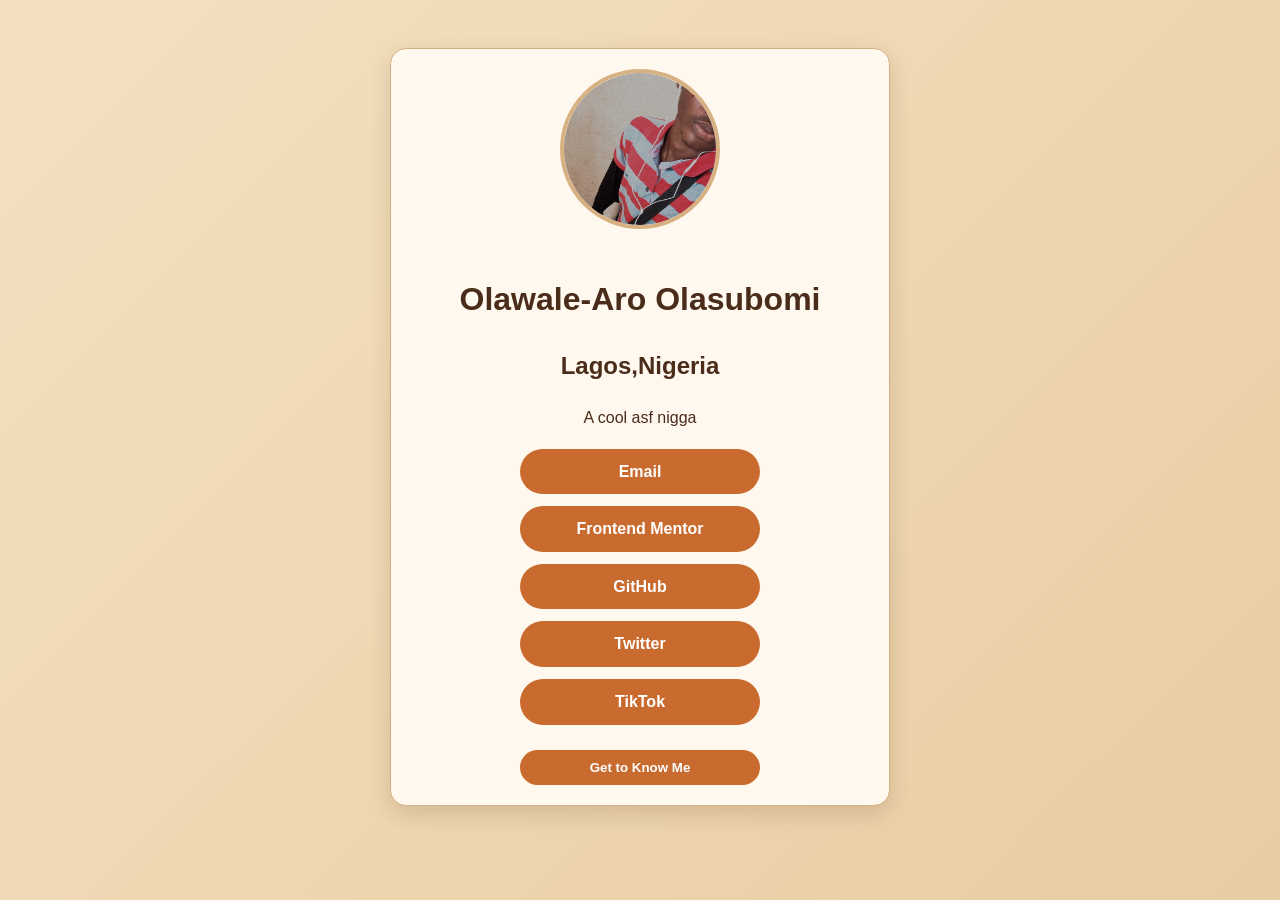
<file: index.html>
<!DOCTYPE html>
<html lang="en">
<head>
    <meta charset="UTF-8">
    <meta name="viewport" content="width=device-width, initial-scale=1.0">
    <title>Home Page</title>

    <link rel="stylesheet" href="style.css">

    <link rel="icon" type="image/png" href="images/favicon.png">

</head>
<body>
    <main class="profile-card">
    
<img src="images/profilepicture.jpg" alt="Profile Picture" class="profile-image" height="200" >

<h1 class="profile-name">Olawale-Aro Olasubomi</h1>
<h2 class="profile-location">
    Lagos,Nigeria
</h2>
<p class="profile-bio">
A cool asf nigga
</p>
    <div class="profile-links">
        <a href="mailto:arolawale@gmail.com">Email</a>
    
        <a href="https://www.frontendmentor.io/profile/aroolasubomi-cmd">Frontend Mentor</a>
    


    <a href="https://www.github.com/aroolasubomi-cmd">
GitHub
    </a>

    <a href="https://x.com/Moxxyg0tcrazy">
Twitter
    </a>

    <a href="https://www.tiktok.com/@moxxy_001">
TikTok
    </a>
</div>
<br>
<a href="about.html">
    <button class="about-button">Get to Know Me</button>
</a>
    </main>
</body>
</html>
</file>
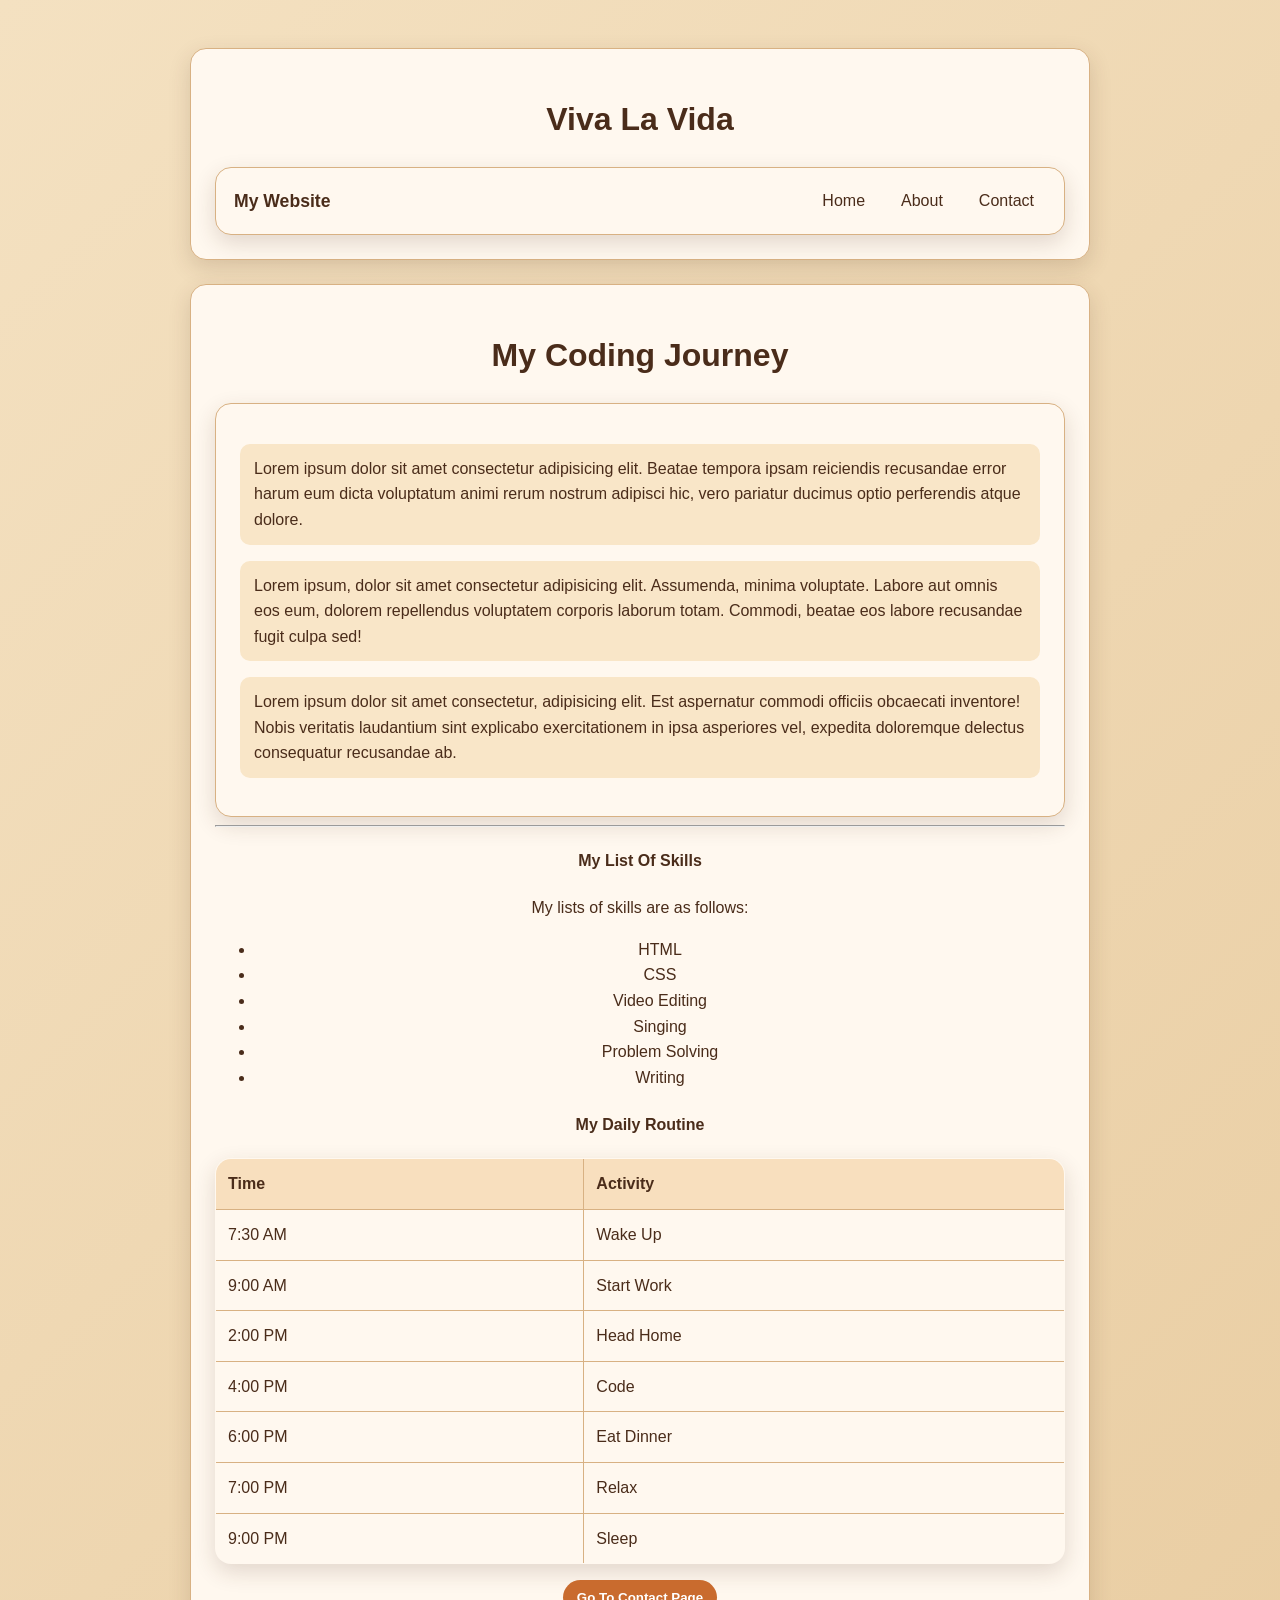
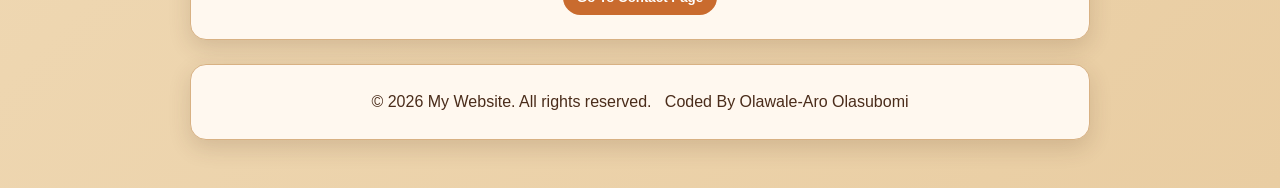
<file: about.html>
<!DOCTYPE html>
<html lang="en">
<head>
    <meta charset="UTF-8">
    <meta name="viewport" content="width=device-width, initial-scale=1.0">
    <title>My Coding Journey</title>

    <link rel="stylesheet" href="style.css">

<link rel="icon" type="image/png" href="images/favicon.png">

</head>
<body>

    <header>
        <h1>Viva La Vida</h1>
        <nav class="navbar">
            <div class="logo"> My Website</div>
           <ul class="nav-links">
                <li><a href="index.html">Home</a></li>
                <li><a href="about.html">About</a></li>
                <li><a href="contact.html">Contact</a></li>
              </ul>
        </nav>
    </header>
    <main>
        <h1 class="header">My Coding Journey</h1>
<div class="about">

<p>
    Lorem ipsum dolor sit amet consectetur adipisicing elit. Beatae tempora ipsam reiciendis recusandae error harum eum dicta voluptatum animi rerum nostrum adipisci hic, vero pariatur ducimus optio perferendis atque dolore.
</p>

<p>
    Lorem ipsum, dolor sit amet consectetur adipisicing elit. Assumenda, minima voluptate. Labore aut omnis eos eum, dolorem repellendus voluptatem corporis laborum totam. Commodi, beatae eos labore recusandae fugit culpa sed!
</p>

<p>
    Lorem ipsum dolor sit amet consectetur, adipisicing elit. Est aspernatur commodi officiis obcaecati inventore! Nobis veritatis laudantium sint explicabo exercitationem in ipsa asperiores vel, expedita doloremque delectus consequatur recusandae ab.
</p>

</div>

<hr>

<h4 class="list">
    My List Of Skills
</h4>

<p class="list-paragraph">
My lists of skills are as follows:</p>

<ul>
    <li>HTML</li>
    <li>CSS</li>
    <li>Video Editing</li>
    <li>
        Singing
    </li>
    <li>
Problem Solving
    </li>
    <li>
        Writing
    </li>
</ul>

<h4>My Daily Routine</h4>

<table>
    <tr>
        <th>Time</th>
        <th>Activity</th>
    </tr>
    <tr>
        <td>7:30 AM</td>
        <td>Wake Up</td>
    </tr>
    <tr>
        <td>9:00 AM</td>
        <td>Start Work</td>
    </tr>
    <tr>
        <td>2:00 PM</td>
        <td>Head Home </td>
    </tr>
    <tr>
        <td>4:00 PM</td>
        <td>Code</td>
    </tr>
<tr>
    <td>6:00 PM</td>
    <td>Eat Dinner</td>
</tr>


    <td>7:00 PM</td>
    <td>Relax</td>

    <tr>
        <td>9:00 PM</td>
        <td>Sleep</td>
    </tr>
</table>
<button class="contact-button">
    <a href="contact.html">Go To Contact Page</a>
</button>
    </main>

    <footer>
        <p>&copy; 2026 My Website. All rights reserved. &nbsp;&nbsp;Coded By Olawale-Aro Olasubomi</p>

    </footer>
</body>
</html>
</file>
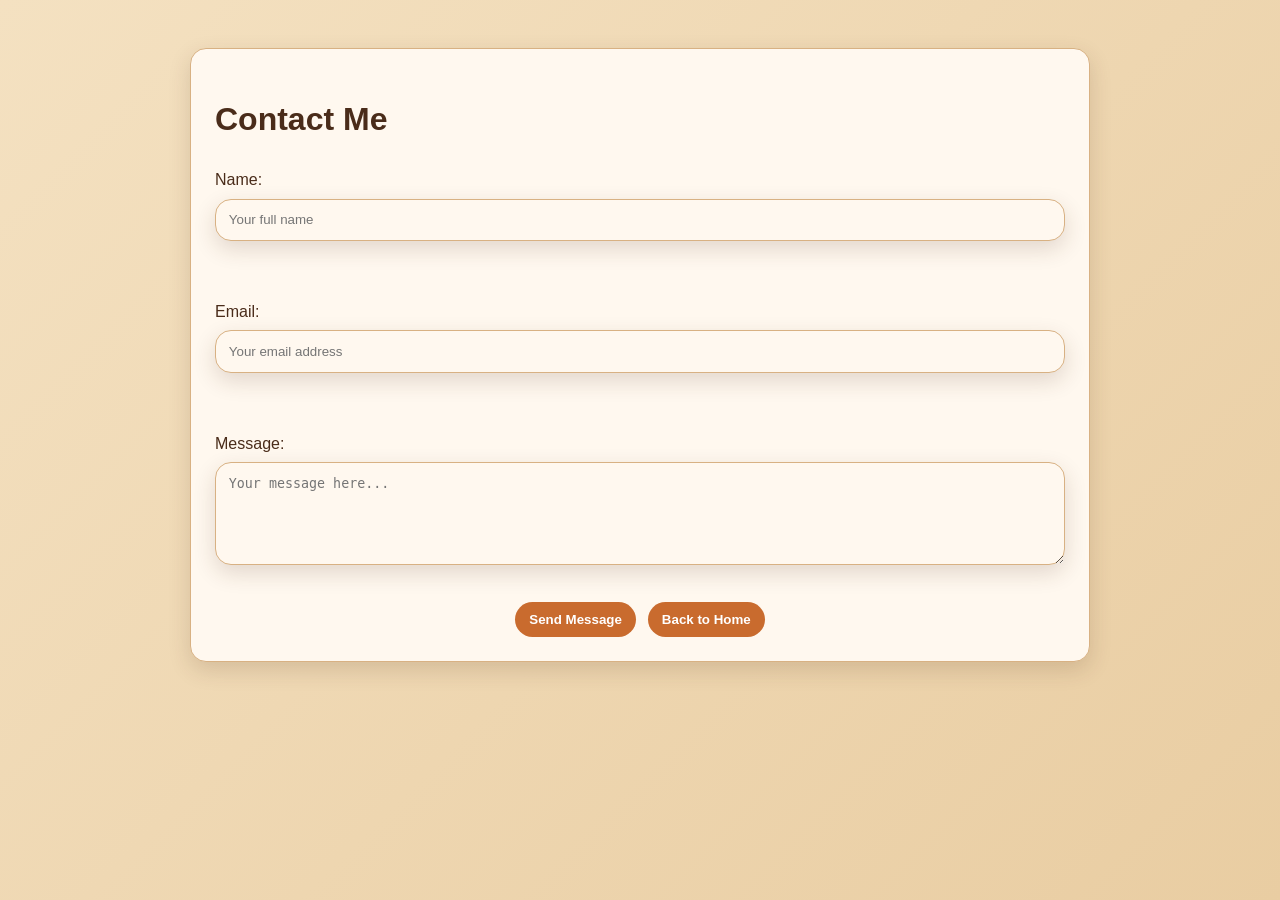
<file: contact.html>
<!DOCTYPE html>
<html lang="en">
<head>
    <meta charset="UTF-8">
    <meta name="viewport" content="width=device-width, initial-scale=1.0">
    <title>Contact</title>

    <link rel="stylesheet" href="style.css">

    <link rel="icon" type="image/png" href="images/favicon.png">

</head>
<body>

    <main class="contact-form">
        <h1 class="contact-header">Contact Me</h1>
        <form action="submit_form.php" method="POST">

           <div>
            <label for="name">Name:</label>
            <input type="text" id="name" name="name" required placeholder="Your full name">
           </div> 
<br>
           <div>
<label for="email">Email:</label>
            <input type="email" id="email" name="email" required placeholder="Your email address">
           </div>
        <br>    
<div>
<label for="message">Message:</label>
            <textarea id="message" name="message" rows="5" required placeholder="Your message here..."></textarea>
</div>
        
<div class="contact-actions">
    <button type="submit">Send Message</button>
    <button class="back-button">
        <a href="index.html">Back to Home</a>
    </button>
</div>
        </form>
    </main>
    
</body>
</html>
</file>
<file: style.css>
:root {
    --bg-color: #f4e1c1;
    --text-color: #4a2c1a;
    --accent-color: #c96b2e;
    --accent-dark: #8b3f15;
    --surface-color: #fff8ef;
    --border-color: #d8b183;
    --shadow-color: rgba(74, 44, 26, 0.16);
}

* {
    box-sizing: border-box;
}

body {
    margin: 0;
    min-height: 100vh;
    font-family: Arial, sans-serif;
    background: linear-gradient(135deg, var(--bg-color), #e9cda2);
    color: var(--text-color);
    padding: 24px;
    line-height: 1.6;
    width: 100%;
}

body,
main,
header,
footer,
.profile-card,
.contact-form,
.about,
nav,
table,
form,
input,
textarea {
    color: var(--text-color);
}

main,
header,
footer,
.profile-card,
.contact-form {
    padding: 24px;
    margin: 24px auto;
    max-width: 900px;
    width: 100%;
}

main,
header,
footer,
.profile-card,
.contact-form,
.about,
nav,
table,
form,
input,
textarea {
    background-color: var(--surface-color);
    border: 1px solid var(--border-color);
    border-radius: 16px;
    box-shadow: 0 8px 22px var(--shadow-color);
}

h1,
h2,
h3,
h4,
p,
li,
label {
    color: var(--text-color);
}

body > * {
    text-align: center;
}

header,
nav,
footer {
    text-align: center;
}

.navbar {
    display: flex;
    justify-content: space-between;
    align-items: center;
    gap: 16px;
    padding: 12px 18px;
    flex-wrap: wrap;
}

.logo {
    font-weight: 700;
    font-size: 1.1rem;
}

.nav-links {
    display: flex;
    gap: 12px;
    list-style: none;
    padding: 0;
    margin: 0;
    flex-wrap: wrap;
    justify-content: center;
}

.nav-links a {
    display: inline-block;
    padding: 8px 12px;
    border-radius: 999px;
    color: var(--text-color);
    text-decoration: none;
    transition: background-color 0.2s ease, color 0.2s ease, transform 0.2s ease;
}

.nav-links a:hover {
    background-color: var(--accent-color);
    color: #000;
    transform: translateY(-2px);
}

a {
    color: var(--text-color);
    text-decoration: none;
}

a:hover {
    color: #000;
}

.profile-card {
    text-align: center;
    padding: 20px;
    max-width: 500px;
    width: 100%;
}

.profile-image {
    width: min(160px, 60vw);
    height: min(160px, 60vw);
    object-fit: cover;
    border-radius: 50%;
    border: 4px solid var(--border-color);
    margin-bottom: 16px;
}

.profile-links {
    display: flex;
    flex-direction: column;
    align-items: center;
    gap: 12px;
    margin-top: 18px;
}

.profile-links a,
.about-button {
    width: 240px;
    text-align: center;
}

.profile-links a,
button {
    display: inline-block;
    padding: 10px 14px;
    border-radius: 999px;
    border: none;
    cursor: pointer;
    background-color: var(--accent-color);
    color: #fff;
    font-weight: 600;
    text-decoration: none;
    transition: transform 0.2s ease, background-color 0.2s ease;
}

.profile-links a:hover,
button:hover {
    background-color: var(--accent-dark);
    color: #000;
    transform: translateY(-2px);
}

button a {
    color: #fff;
}

.about,
.contact-form {
    text-align: left;
    padding: 24px;
    background-color: #fff8ef;
    color: var(--text-color);
}

.about p,
.about li,
.about ul,
.about table {
    text-align: left;
    padding-left: 8px;
    padding-right: 8px;
}

.about p {
    margin-bottom: 14px;
    background-color: #f9e6c8;
    padding: 12px 14px;
    border-radius: 10px;
}

.about .list-paragraph {
    align-items: left;
}

form {
    padding: 0;
    background: transparent;
    box-shadow: none;
    border: none;
}

input,
textarea {
    width: 100%;
    color: #222;
    padding: 0.8rem;
    margin-top: 6px;
    margin-bottom: 12px;
    border: 1px solid var(--border-color);
}

table {
    width: 100%;
    border-collapse: collapse;
    overflow: hidden;
    margin: 16px 0;
}

th,
td {
    padding: 12px;
    border: 1px solid var(--border-color);
    color: var(--text-color);
    text-align: left;
}

th {
    background-color: #f8dfbe;
}

table tr:hover {
    background-color: #fdf1e3;
}

.contact-actions {
    display: flex;
    justify-content: center;
    gap: 12px;
    flex-wrap: wrap;
    margin-top: 12px;
}

.contact-form form {
    display: flex;
    flex-direction: column;
    gap: 10px;
}

.contact-form .contact-actions {
    display: flex;
    justify-content: center;
    gap: 12px;
    margin-top: 8px;
}

.contact-form button {
    margin-top: 0;
}

footer p {
    margin: 0;
    white-space: normal;
}

@media (max-width: 600px) {
    body {
        padding: 12px;
    }

    main,
    header,
    footer,
    .profile-card,
    .contact-form {
        padding: 16px;
        margin: 16px auto;
    }

    .navbar {
        flex-direction: column;
        align-items: center;
    }

    .nav-links {
        width: 100%;
        flex-direction: column;
        align-items: center;
    }

    .profile-links a,
    .about-button {
        width: 100%;
        max-width: 240px;
    }

    .contact-actions {
        flex-direction: column;
        align-items: center;
    }

    .contact-form button {
        width: 100%;
        max-width: 240px;
    }
}
</file>
